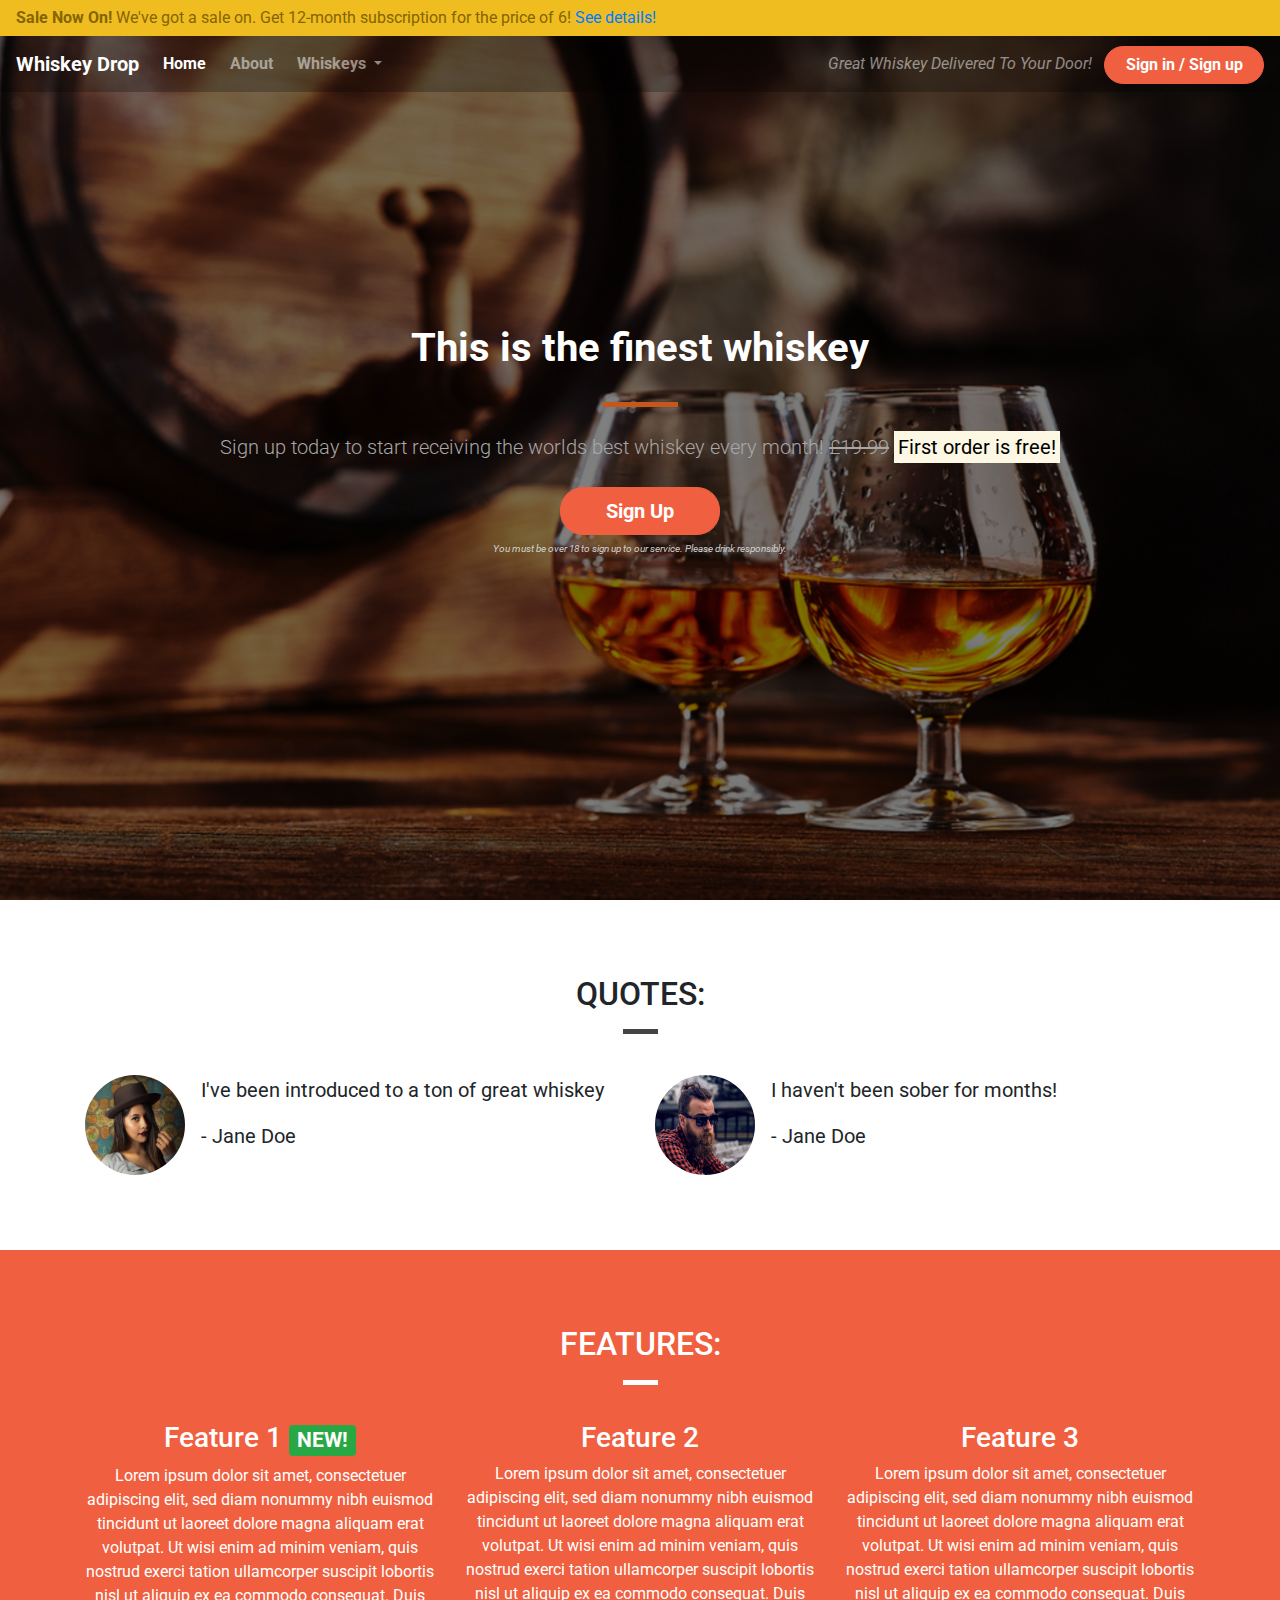
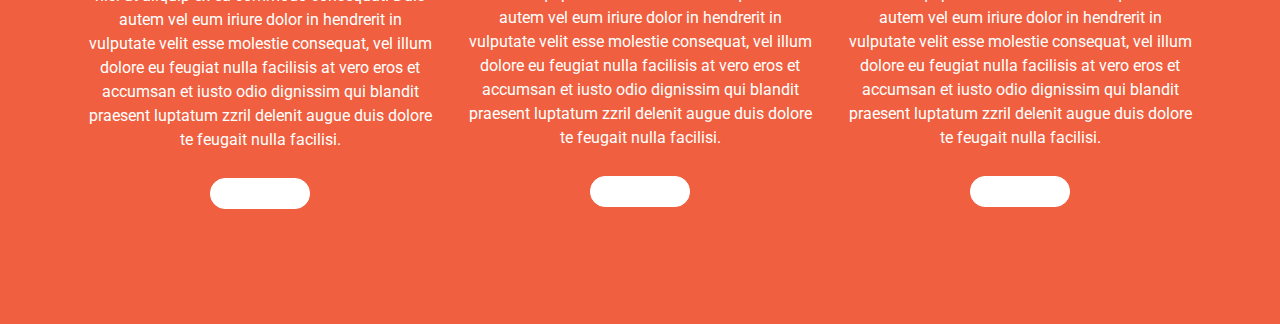
<file: index.html>
<!DOCTYPE html>
<html lang="en">

<head>
    <meta charset="UTF-8">
    <meta name="viewport" content="width=device-width, initial-scale=1.0">
    <meta http-equiv="X-UA-Compatible" content="ie=edge">
    <link rel="stylesheet" href="https://stackpath.bootstrapcdn.com/bootstrap/4.3.1/css/bootstrap.min.css" integrity="sha384-ggOyR0iXCbMQv3Xipma34MD+dH/1fQ784/j6cY/iJTQUOhcWr7x9JvoRxT2MZw1T" crossorigin="anonymous">
    <link rel="stylesheet" href="https://use.fontawesome.com/releases/v5.8.2/css/all.css" integrity="sha384-oS3vJWv+0UjzBfQzYUhtDYW+Pj2yciDJxpsK1OYPAYjqT085Qq/1cq5FLXAZQ7Ay" crossorigin="anonymous">
    <link href="https://fonts.googleapis.com/css?family=Roboto:400,700&display=swap" rel="stylesheet">
    <link rel="stylesheet" href="css/style.css" type="text/css" />
    <title>Whiskey Drop | Taste a new whiskey every month</title>
</head>

<body>
    <div class="container-fluid navalert-container">
        <div class="container-fluid alert-container">
            <div class="row d-none d-sm-block">
                <div class="col-12">
                    <div class="site-wide-alert alert alert-warning">
                        <strong>Sale Now On! </strong> We've got a sale on. Get 12-month subscription for the price of 6! <a href="/">See details!</a>
                    </div>
                </div>
            </div>
        </div>
        <nav class="navbar navbar-dark navbar-expand-sm">
            <!-- Add "fixed-top" as a class to make navbar not scroll with page -->
            <a href="/" class="navbar-brand">Whiskey Drop</a>

            <button class="navbar-toggler ml-auto" type="button" data-toggle="collapse" data-target="#navbarNavDropdown" aria-controls="navbarNavDropdown" aria-expanded="false" aria-label="Togglenavigation">
            <span class="navbar-toggler-icon"></span></button>

            <div class="collapse navbar-collapse" id="navbarNavDropdown">

                <ul class="navbar-nav mr-auto">
                    <li class="active nav-item mr-2"><a class="nav-link" href="/">Home</a></li>
                    <li class="nav-item mr-2"><a class="nav-link" href="/about">About</a></li>
                    <li class="nav-item dropdown">
                        <a class="nav-link dropdown-toggle" href="#" id="navbarDropdownMenuLink" role="button" data-toggle="dropdown" aria-haspopup="true" aria-expanded="false">
                        Whiskeys
                    </a>
                        <div class="dropdown-menu" aria-labelledby="navbarDropdownMenuLink">
                            <a href="" class="dropdown-item" href="#">Irish</a>
                            <a href="" class="dropdown-item" href="#">Scotch</a>
                            <a href="" class="dropdown-item" href="#">Japanese</a>
                            <a href="" class="dropdown-item" href="#">American</a>
                        </div>
                    </li>
                    <li class="nav-item mr-2 d-block d-sm-none"><a class="nav-link" href="/login">Sign In / Sign Up</a></li>
                </ul>
            </div>
            <div class="d-none d-md-block">
                <p class="navbar-text my-auto mr-2"><i>Great Whiskey Delivered To Your Door!</i></p>
                <a href="/login" class="btn btn--cta btn--red">Sign in / Sign up</a>
            </div>
        </nav>
    </div>

    <div class="container-fluid callout-container">
        <!-- Callout -->
        <div class="opaque-overlay">&nbsp;</div>
        <div class="row">
            <div class="col-12">
                <section class="callout jumbotron text-center">
                    <h1 class="jumbotron-header"> This is the finest whiskey</h1>
                    <hr class="block-divider block-divider--orange">
                    <p class="lead"> Sign up today to start receiving the worlds best whiskey every month!
                        <s class="d-none d-sm-inline">£19.99</s>
                        <span class="d-inline d-sm-none"><br></span>
                        <strong><mark>First order is free!</strong></mark>
                    </p>
                    <button class="btn btn-lg btn--cta btn--red" data-toggle="modal" data-target="#signUpModal">Sign Up</button>
                    <!-- data toggle modal means that it's being modified by the modal, data target points at the modal itself. See before end of body tag.-->
                    <p class="text-muted"><small> You must be over 18 to sign up to our service. Please drink responsibly.</small></p>
                </section>
            </div>
        </div>
        <!-- /Callout -->
    </div>

    <!-- Quotes -->
    <div class="container-wrapper">
        <div class="container quotes-container content-container">
            <section class="quotes">
                <div class="row">
                    <div class="col-12 page-header">
                        <h2 class="text-uppercase">quotes:</h2>
                        <hr class="block-divider block-divider--short">
                    </div>
                    <div class="col-12 col-md-6">
                        <div class="media">
                            <div class="d-none d-sm-block">
                                <img src="images/girl-image.png" class="rounded-circle mr-3" height=100 width=100>
                            </div>
                            <div class="media-body">
                                <blockquote class="blockquote">
                                    <p> I've been introduced to a ton of great whiskey</p>
                                    <p> - Jane Doe</p>
                                </blockquote>
                            </div>
                        </div>
                    </div>
                    <div class="col-12 col-md-6">
                        <div class="media">
                            <div class="d-none d-sm-block">
                                <img src="images/guy-image.png" class="rounded-circle mr-3" height=100 width=100>
                            </div>
                            <div class="media-body">
                                <blockquote class="blockquote">
                                    <p>I haven't been sober for months!</p>
                                    <p> - Jane Doe</p>
                                </blockquote>
                            </div>
                        </div>
                    </div>
                </div>
            </section>

            <!-- /Quotes -->
        </div>
    </div>
    <!-- Features -->
    <div class="container-wrapper container-wrapper--red">
        <div class="container features-container content-container">
            <section class="features">
                <div class="row">
                    <div class="col-12 page-header">
                        <h2 class="text-uppercase">Features:</h2>
                        <hr class="block-divider block-divider--short block-divider--white"
                        <hr class="block-divider block-divider--short">
                    </div>
                </div>
                <div class="row">
                    <div class="col-12 col-md-6 col-lg-4">
                        <div class="feature">
                            <h3><i class="fas fa-gift d-none d-sm-block"></i> Feature 1 <span class="badge badge-success">NEW!</span></h3>
                            <p>Lorem ipsum dolor sit amet, consectetuer adipiscing elit, sed diam nonummy nibh euismod tincidunt ut laoreet dolore magna aliquam erat volutpat. Ut wisi enim ad minim veniam, quis nostrud exerci tation ullamcorper suscipit
                                lobortis nisl ut aliquip ex ea commodo consequat. Duis autem vel eum iriure dolor in hendrerit in vulputate velit esse molestie consequat, vel illum dolore eu feugiat nulla facilisis at vero eros et accumsan et iusto odio
                                dignissim qui blandit praesent luptatum zzril delenit augue duis dolore te feugait nulla facilisi.</p>
                            <p><a class="btn btn-light btn-sm">Read More</a></p>
                        </div>
                    </div>
                    <div class="col-12 col-md-6 col-lg-4">
                        <div class="feature">
                            <h3><i class="fas fa-credit-card d-none d-sm-block"></i> Feature 2</h3>
                            <p>Lorem ipsum dolor sit amet, consectetuer adipiscing elit, sed diam nonummy nibh euismod tincidunt ut laoreet dolore magna aliquam erat volutpat. Ut wisi enim ad minim veniam, quis nostrud exerci tation ullamcorper suscipit
                                lobortis nisl ut aliquip ex ea commodo consequat. Duis autem vel eum iriure dolor in hendrerit in vulputate velit esse molestie consequat, vel illum dolore eu feugiat nulla facilisis at vero eros et accumsan et iusto odio
                                dignissim qui blandit praesent luptatum zzril delenit augue duis dolore te feugait nulla facilisi.</p>
                            <p><a class="btn btn-light btn-sm">Read More</a></p>
                        </div>
                    </div>
                    <div class="col-12 d-md-none d-lg-block col-lg-4">
                        <div class="feature">
                            <h3><i class="fas fa-times-circle d-none d-sm-block"></i> Feature 3</h3>
                            <p>Lorem ipsum dolor sit amet, consectetuer adipiscing elit, sed diam nonummy nibh euismod tincidunt ut laoreet dolore magna aliquam erat volutpat. Ut wisi enim ad minim veniam, quis nostrud exerci tation ullamcorper suscipit
                                lobortis nisl ut aliquip ex ea commodo consequat. Duis autem vel eum iriure dolor in hendrerit in vulputate velit esse molestie consequat, vel illum dolore eu feugiat nulla facilisis at vero eros et accumsan et iusto odio
                                dignissim qui blandit praesent luptatum zzril delenit augue duis dolore te feugait nulla facilisi.</p>
                            <p><a class="btn btn-sm btn-light">Read More</a></p>
                        </div>
                    </div>
                </div>
            </section>
        </div>
    </div>
    <!-- /features -->

    <!-- The following section is explained here - https://getbootstrap.com/docs/4.0/components/modal/ . I ALSO ADDED A FORM INTO THE MODAL FROM https://getbootstrap.com/docs/4.0/components/forms/-->
    <div class="modal" tabindex="-1" role="dialog" id="signUpModal">
        <div class="modal-dialog" role="document">
            <div class="modal-content">
                <div class="modal-header">
                    <h5 class="modal-title">Sign Up To Whiskey Drop</h5>
                    <button type="button" class="close" data-dismiss="modal" aria-label="Close">
          <span aria-hidden="true">&times;</span>
        </button>
                </div>
                <div class="modal-body">
                    <form>
                        <div class="form-group">
                            <label for="exampleInputEmail1">Email address</label>
                            <input type="email" class="form-control" id="exampleInputEmail1" aria-describedby="emailHelp" placeholder="Enter email">
                            <small id="emailHelp" class="form-text text-muted">We'll never share your email with anyone else.</small>
                        </div>
                        <div class="form-group">
                            <label for="password">Password</label>
                            <input type="password" class="form-control" id="password" placeholder="Password">
                        </div>
                        <div class="form-group">
                            <label for="repeatPassword">Password</label>
                            <input type="password" class="form-control" id="repeatPassword" placeholder="Repeat">
                        </div>

                        <button type="submit" class="btn btn-success">Submit</button>
                    </form>
                </div>
            </div>
        </div>
    </div>

    <!-- Bootstrap JS sources (at the bottom so that the CSS loads quickly and immediately, and then the JS loads when all the HTML content has loaded) -->
    <script src="https://code.jquery.com/jquery-3.3.1.slim.min.js" integrity="sha384-q8i/X+965DzO0rT7abK41JStQIAqVgRVzpbzo5smXKp4YfRvH+8abtTE1Pi6jizo" crossorigin="anonymous"></script>
    <script src="https://cdnjs.cloudflare.com/ajax/libs/popper.js/1.14.7/umd/popper.min.js" integrity="sha384-UO2eT0CpHqdSJQ6hJty5KVphtPhzWj9WO1clHTMGa3JDZwrnQq4sF86dIHNDz0W1" crossorigin="anonymous"></script>
    <script src="https://stackpath.bootstrapcdn.com/bootstrap/4.3.1/js/bootstrap.min.js" integrity="sha384-JjSmVgyd0p3pXB1rRibZUAYoIIy6OrQ6VrjIEaFf/nJGzIxFDsf4x0xIM+B07jRM" crossorigin="anonymous"></script>
</body>

</html>
</file>
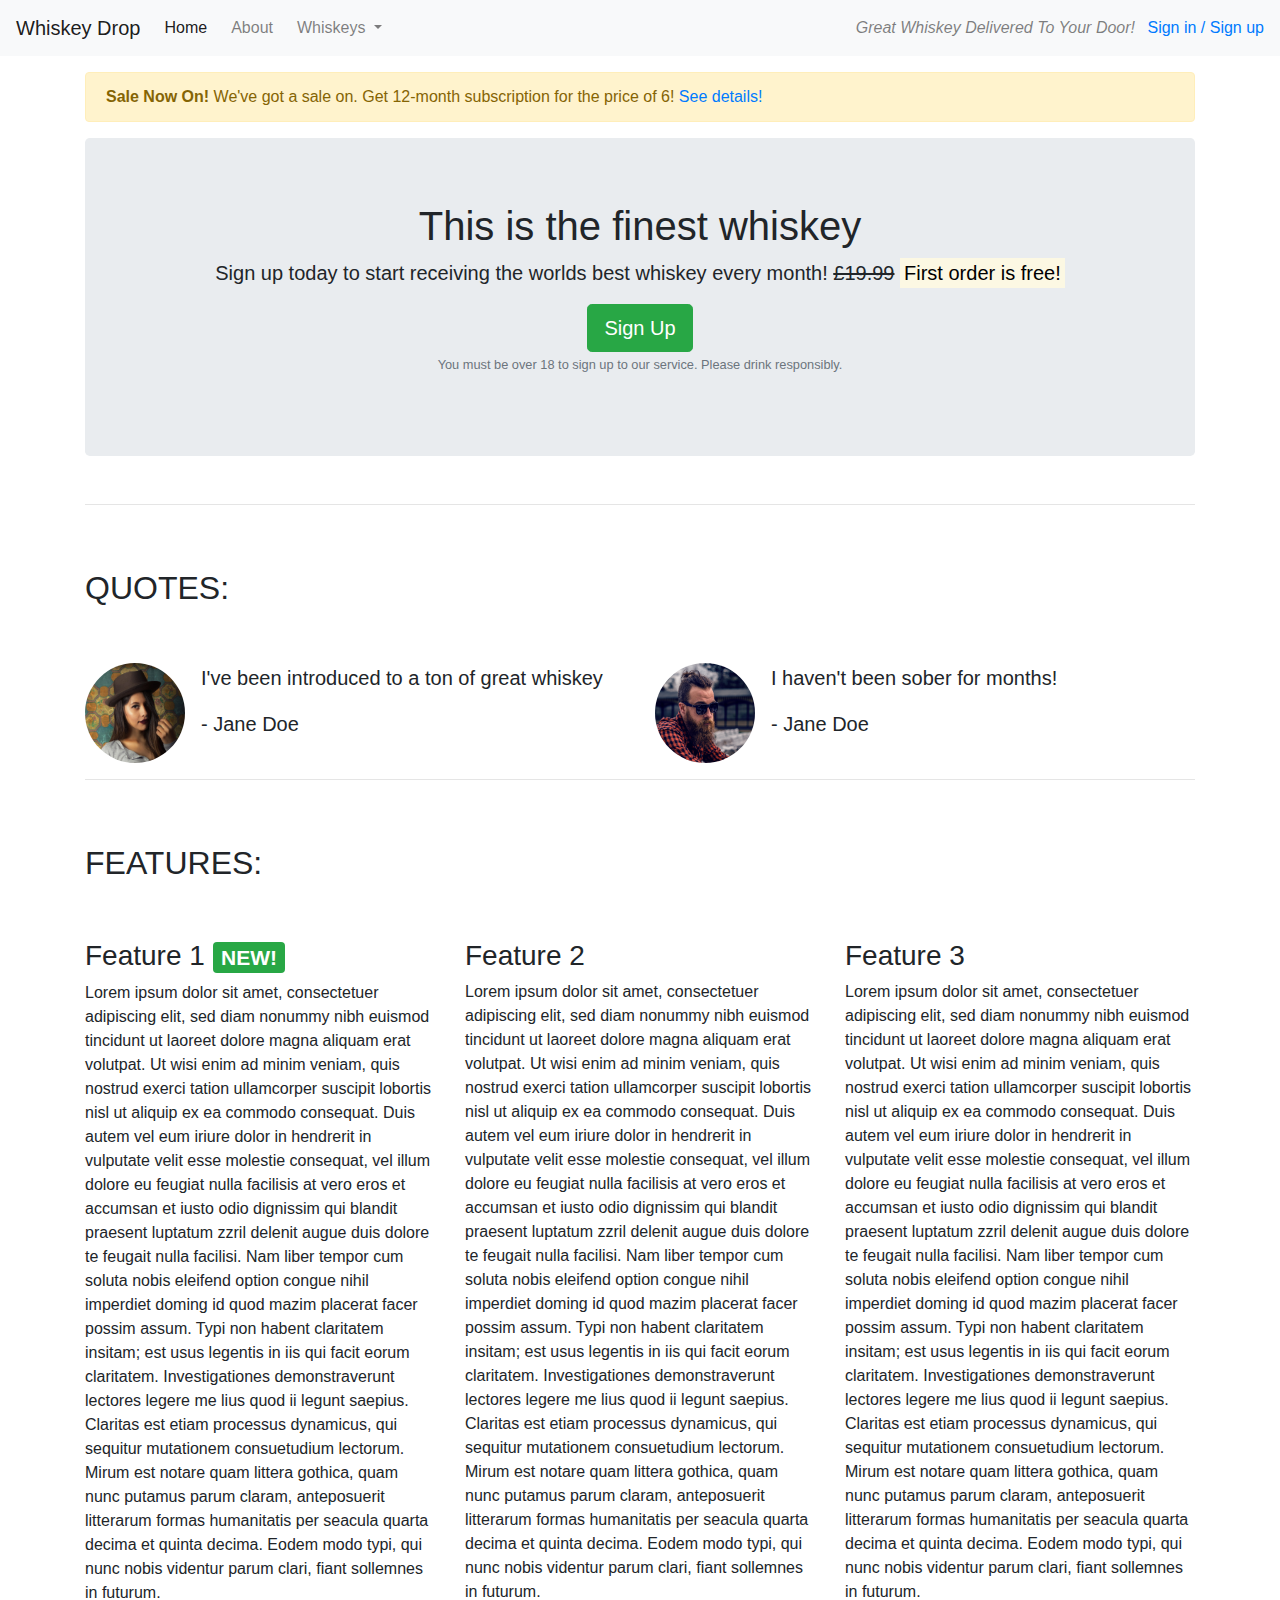
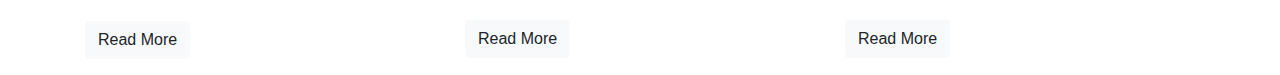
<file: basicbootstrap.html>
<!DOCTYPE html>
<html lang="en">

<head>
    <meta charset="UTF-8">
    <meta name="viewport" content="width=device-width, initial-scale=1.0">
    <meta http-equiv="X-UA-Compatible" content="ie=edge">
    <link rel="stylesheet" href="https://stackpath.bootstrapcdn.com/bootstrap/4.3.1/css/bootstrap.min.css" integrity="sha384-ggOyR0iXCbMQv3Xipma34MD+dH/1fQ784/j6cY/iJTQUOhcWr7x9JvoRxT2MZw1T" crossorigin="anonymous">
    <link rel="stylesheet" href="https://use.fontawesome.com/releases/v5.8.2/css/all.css" integrity="sha384-oS3vJWv+0UjzBfQzYUhtDYW+Pj2yciDJxpsK1OYPAYjqT085Qq/1cq5FLXAZQ7Ay" crossorigin="anonymous">
    <title>Whiskey Drop | Taste a new whiskey every month</title>
</head>

<body>
    <nav class="navbar navbar-light bg-light navbar-expand-sm">
        <!-- Add "fixed-top" as a class to make navbar not scroll with page -->
        <a href="/" class="navbar-brand">Whiskey Drop</a>

        <button class="navbar-toggler ml-auto" type="button" data-toggle="collapse" data-target="#navbarNavDropdown" aria-controls="navbarNavDropdown" aria-expanded="false" aria-label="Togglenavigation">
            <span class="navbar-toggler-icon"></span></button>

        <div class="collapse navbar-collapse" id="navbarNavDropdown">

            <ul class="navbar-nav mr-auto">
                <li class="active nav-item mr-2"><a class="nav-link" href="/">Home</a></li>
                <li class="nav-item mr-2"><a class="nav-link" href="/about">About</a></li>
                <li class="nav-item dropdown">
                    <a class="nav-link dropdown-toggle" href="#" id="navbarDropdownMenuLink" role="button" data-toggle="dropdown" aria-haspopup="true" aria-expanded="false">
                        Whiskeys
                    </a>
                    <div class="dropdown-menu" aria-labelledby="navbarDropdownMenuLink">
                        <a href="" class="dropdown-item" href="#">Irish</a>
                        <a href="" class="dropdown-item" href="#">Scotch</a>
                        <a href="" class="dropdown-item" href="#">Japanese</a>
                        <a href="" class="dropdown-item" href="#">American</a>
                    </div>
                </li>
                <li class="nav-item mr-2 d-block d-sm-none"><a class="nav-link" href="/login">Sign In / Sign Up</a></li>
            </ul>
        </div>
        <div class="d-none d-md-block">
            <p class="navbar-text my-auto mr-2"><i>Great Whiskey Delivered To Your Door!</i></p>
            <a href="/login">Sign in / Sign up</a>
        </div>
    </nav>
    <article class="container mt-3">
        <div class="row d-none d-sm-block">
            <div class="col-12">
                <div class="alert alert-warning">
                    <strong>Sale Now On! </strong> We've got a sale on. Get 12-month subscription for the price of 6! <a href="/">See details!</a>
                </div>
            </div>
        </div>
        <!-- Callout -->
        <div class="row">
            <div class="col-12">
                <section class="callout jumbotron text-center">
                    <h1> This is the finest whiskey</h1>
                    <p class="lead"> Sign up today to start receiving the worlds best whiskey every month!
                        <s class="d-none d-sm-inline">£19.99</s>
                        <span class="d-inline d-sm-none"><br></span>
                        <strong><mark>First order is free!</strong></mark>
                    </p>
                    <button class="btn btn-success btn-lg" data-toggle="modal" data-target="#signUpModal">Sign Up</button>
                    <!-- data toggle modal means that it's being modified by the modal, data target points at the modal itself. See before end of body tag.-->
                    <p class="text-muted"><small> You must be over 18 to sign up to our service. Please drink responsibly.</small></p>
                </section>
            </div>
        </div>
        <!-- /Callout -->
        <hr>

        <!-- Quotes -->
        <section class="quotes">
            <div class="row">
                <div class="col-12 my-5">
                    <h2 class="text-uppercase">quotes:</h2>
                </div>
                <div class="col-12 col-md-6">
                    <div class="media">
                        <div class="d-none d-sm-block">
                            <img src="images/girl-image.png" class="rounded-circle mr-3" height=100 width=100>
                        </div>
                        <div class="media-body">
                            <blockquote class="blockquote">
                                <p> I've been introduced to a ton of great whiskey</p>
                                <p> - Jane Doe</p>
                            </blockquote>
                        </div>
                    </div>
                </div>
                <div class="col-12 col-md-6">
                    <div class="media">
                        <div class="d-none d-sm-block">
                            <img src="images/guy-image.png" class="rounded-circle mr-3" height=100 width=100>
                        </div>
                        <div class="media-body">
                            <blockquote class="blockquote">
                                <p>I haven't been sober for months!</p>
                                <p> - Jane Doe</p>
                            </blockquote>
                        </div>
                    </div>
                </div>
            </div>
        </section>
        <!-- /Quotes -->
        <hr>
        <!-- Features -->
        <section class="features">
            <div class="row">
                <div class="col-12 my-5">
                    <h2 class="text-uppercase">Features:</h2>
                </div>
            </div>
            <div class="row">
                <div class="col-12 col-md-6 col-lg-4">
                    <div class="feature">
                        <h3><i class="fas fa-gift d-none d-sm-block"></i> Feature 1 <span class="badge badge-success">NEW!</span></h3>
                        <p>Lorem ipsum dolor sit amet, consectetuer adipiscing elit, sed diam nonummy nibh euismod tincidunt ut laoreet dolore magna aliquam erat volutpat. Ut wisi enim ad minim veniam, quis nostrud exerci tation ullamcorper suscipit lobortis
                            nisl ut aliquip ex ea commodo consequat. Duis autem vel eum iriure dolor in hendrerit in vulputate velit esse molestie consequat, vel illum dolore eu feugiat nulla facilisis at vero eros et accumsan et iusto odio dignissim
                            qui blandit praesent luptatum zzril delenit augue duis dolore te feugait nulla facilisi. Nam liber tempor cum soluta nobis eleifend option congue nihil imperdiet doming id quod mazim placerat facer possim assum. Typi non habent
                            claritatem insitam; est usus legentis in iis qui facit eorum claritatem. Investigationes demonstraverunt lectores legere me lius quod ii legunt saepius. Claritas est etiam processus dynamicus, qui sequitur mutationem consuetudium
                            lectorum. Mirum est notare quam littera gothica, quam nunc putamus parum claram, anteposuerit litterarum formas humanitatis per seacula quarta decima et quinta decima. Eodem modo typi, qui nunc nobis videntur parum clari, fiant
                            sollemnes in futurum.</p>
                        <p><a class="btn btn-light btn-small">Read More</a></p>
                    </div>
                </div>
                <div class="col-12 col-md-6 col-lg-4">
                    <div class="feature">
                        <h3><i class="fas fa-credit-card d-none d-sm-block"></i> Feature 2</h3>
                        <p>Lorem ipsum dolor sit amet, consectetuer adipiscing elit, sed diam nonummy nibh euismod tincidunt ut laoreet dolore magna aliquam erat volutpat. Ut wisi enim ad minim veniam, quis nostrud exerci tation ullamcorper suscipit lobortis
                            nisl ut aliquip ex ea commodo consequat. Duis autem vel eum iriure dolor in hendrerit in vulputate velit esse molestie consequat, vel illum dolore eu feugiat nulla facilisis at vero eros et accumsan et iusto odio dignissim
                            qui blandit praesent luptatum zzril delenit augue duis dolore te feugait nulla facilisi. Nam liber tempor cum soluta nobis eleifend option congue nihil imperdiet doming id quod mazim placerat facer possim assum. Typi non habent
                            claritatem insitam; est usus legentis in iis qui facit eorum claritatem. Investigationes demonstraverunt lectores legere me lius quod ii legunt saepius. Claritas est etiam processus dynamicus, qui sequitur mutationem consuetudium
                            lectorum. Mirum est notare quam littera gothica, quam nunc putamus parum claram, anteposuerit litterarum formas humanitatis per seacula quarta decima et quinta decima. Eodem modo typi, qui nunc nobis videntur parum clari, fiant
                            sollemnes in futurum.</p>
                        <p><a class="btn btn-light btn-small">Read More</a></p>
                    </div>
                </div>
                <div class="col-12 d-md-none d-lg-block col-lg-4">
                    <div class="feature">
                        <h3><i class="fas fa-times-circle d-none d-sm-block"></i> Feature 3</h3>
                        <p>Lorem ipsum dolor sit amet, consectetuer adipiscing elit, sed diam nonummy nibh euismod tincidunt ut laoreet dolore magna aliquam erat volutpat. Ut wisi enim ad minim veniam, quis nostrud exerci tation ullamcorper suscipit lobortis
                            nisl ut aliquip ex ea commodo consequat. Duis autem vel eum iriure dolor in hendrerit in vulputate velit esse molestie consequat, vel illum dolore eu feugiat nulla facilisis at vero eros et accumsan et iusto odio dignissim
                            qui blandit praesent luptatum zzril delenit augue duis dolore te feugait nulla facilisi. Nam liber tempor cum soluta nobis eleifend option congue nihil imperdiet doming id quod mazim placerat facer possim assum. Typi non habent
                            claritatem insitam; est usus legentis in iis qui facit eorum claritatem. Investigationes demonstraverunt lectores legere me lius quod ii legunt saepius. Claritas est etiam processus dynamicus, qui sequitur mutationem consuetudium
                            lectorum. Mirum est notare quam littera gothica, quam nunc putamus parum claram, anteposuerit litterarum formas humanitatis per seacula quarta decima et quinta decima. Eodem modo typi, qui nunc nobis videntur parum clari, fiant
                            sollemnes in futurum.</p>
                        <p><a class="btn btn-light btn-small">Read More</a></p>
                    </div>
                </div>
            </div>
        </section>
    </article>
    <!-- The following section is explained here - https://getbootstrap.com/docs/4.0/components/modal/ . I ALSO ADDED A FORM INTO THE MODAL FROM https://getbootstrap.com/docs/4.0/components/forms/-->
    <div class="modal" tabindex="-1" role="dialog" id="signUpModal">
        <div class="modal-dialog" role="document">
            <div class="modal-content">
                <div class="modal-header">
                    <h5 class="modal-title">Sign Up To Whiskey Drop</h5>
                    <button type="button" class="close" data-dismiss="modal" aria-label="Close">
          <span aria-hidden="true">&times;</span>
        </button>
                </div>
                <div class="modal-body">
                    <form>
                        <div class="form-group">
                            <label for="exampleInputEmail1">Email address</label>
                            <input type="email" class="form-control" id="exampleInputEmail1" aria-describedby="emailHelp" placeholder="Enter email">
                            <small id="emailHelp" class="form-text text-muted">We'll never share your email with anyone else.</small>
                        </div>
                        <div class="form-group">
                            <label for="password">Password</label>
                            <input type="password" class="form-control" id="password" placeholder="Password">
                        </div>
                        <div class="form-group">
                            <label for="repeatPassword">Password</label>
                            <input type="password" class="form-control" id="repeatPassword" placeholder="Repeat">
                        </div>

                        <button type="submit" class="btn btn-success">Submit</button>
                    </form>
                </div>
            </div>
        </div>
    </div>

    <!-- Bootstrap JS sources (at the bottom so that the CSS loads quickly and immediately, and then the JS loads when all the HTML content has loaded) -->
    <script src="https://code.jquery.com/jquery-3.3.1.slim.min.js" integrity="sha384-q8i/X+965DzO0rT7abK41JStQIAqVgRVzpbzo5smXKp4YfRvH+8abtTE1Pi6jizo" crossorigin="anonymous"></script>
    <script src="https://cdnjs.cloudflare.com/ajax/libs/popper.js/1.14.7/umd/popper.min.js" integrity="sha384-UO2eT0CpHqdSJQ6hJty5KVphtPhzWj9WO1clHTMGa3JDZwrnQq4sF86dIHNDz0W1" crossorigin="anonymous"></script>
    <script src="https://stackpath.bootstrapcdn.com/bootstrap/4.3.1/js/bootstrap.min.js" integrity="sha384-JjSmVgyd0p3pXB1rRibZUAYoIIy6OrQ6VrjIEaFf/nJGzIxFDsf4x0xIM+B07jRM" crossorigin="anonymous"></script>
</body>

</html>
</file>
<file: css/style.css>
body {
    font-family: 'Roboto', sans-serif;
}

.container-wrapper{
    
}

.container-wrapper--red{
    background-color: #f05f40; 
    color: white;
}

.alert-container .col-12 {
    padding-left: 0;
    padding-right: 0;
}

.site-wide-alert{
    border-radius: 0;
    margin-bottom: 0;
    padding: 5px 15px;
    background-color: #efbd1f;
    border-color: #efbd1f;
}

.callout-container {
    height: 100vh;

    background: url(../images/whiskey.jfif) no-repeat bottom right fixed;
    -webkit-background-size: cover;
    -moz-background-size: cover;
    -o-background-size: cover;
    background-size: cover;

    display: flex;
    align-items: center;
    justify-content: center;

    position: relative;
    /*This is to make sure that the opaque overlay covers it properly. Google "relative parents with absolute children when it comes to CSS styling and positioning to find out why" */
}

.quotes-container {}

.features-container {}

.opaque-overlay {
    position: absolute;
    top: 0;
    left: 0;
    height: 100%;
    width: 100%;
    background-color: rgba(0, 0, 0, 0.5);
}


/*Page Headers*/

.page-header {
    margin-bottom: 0;
    border-bottom: 0;
    text-align: center;
}

.page-header h2{
    margin-top: 0;
}

.quotes .page-header {
    margin-bottom: 25px;
}

/*Block Dividers*/

.block-divider {
    width: 75px;
    height: 5px;
    border: 0;
    background-color: #444;
}

.block-divider--orange {
    background-color: #c5571a;
}

.block-divider--white{
    background-color: white;
}

.block-divider--short {
    width: 35px
}



/*Content Containers*/

.content-container{
    padding-bottom: 75px;
    padding-top: 75px;
}

/*Navbar*/

.navalert-container {
    position: absolute;
    top: 0;
    left: 0;
    padding-left: 0;
    padding-right: 0;
    z-index: 1;

}

.navbar {
    margin-bottom: 0;
    border: 0;
    width: 100%;
    background-color: rgba(0, 0, 0, 0.25);
}

.navbar .navbar-toggler {
    border: 0;
}

.navbar-brand {
    font-weight: bold;
}

.navbar .navbar-nav a {
    font-weight: bold;
}

/* Jumbotron */

.jumbotron {
    background-color: transparent;
}

.jumbotron-header {
    color: white;
    font-weight: bold;
    margin: 30px;
}

.jumbotron small {
    font-size: 60%;
    font-style: italic;
    color: #d0d0d0;
}

.jumbotron .lead {
    margin: 25px 0;
    color: #a7a7a7;
}

/*Buttons*/

.btn--cta {
    /*Call to action button*/
    font-weight: bold;
    border-radius: 23px;
    width: 160px;
}

.btn--red {
    color: white;
    background-color: #f05f40;
    border-color: #f05f40;
}

.btn--red:hover,
.btn--red:active,
.btn--red:focus,
.btn--red:active:focus {
    background-color: #df4929;
    border-color: #df4929;
}

.feature {
    text-align: center;
    margin-bottom: 40px;
}

.feature i {
    margin-bottom: 20px;
    font-size: 45px;
    line-height: 45px;
    
}

.feature .btn {
    background-color: white;
    border-color: white;
    border-radius: 15px;
    min-width: 100px;
    font-weight: bold;
    margin-top: 10px;
    color: #f05f40 /* Doesn't work, not sure why I wasn't able to overide the bootstrap inherit properties for font color.*/
}
</file>
